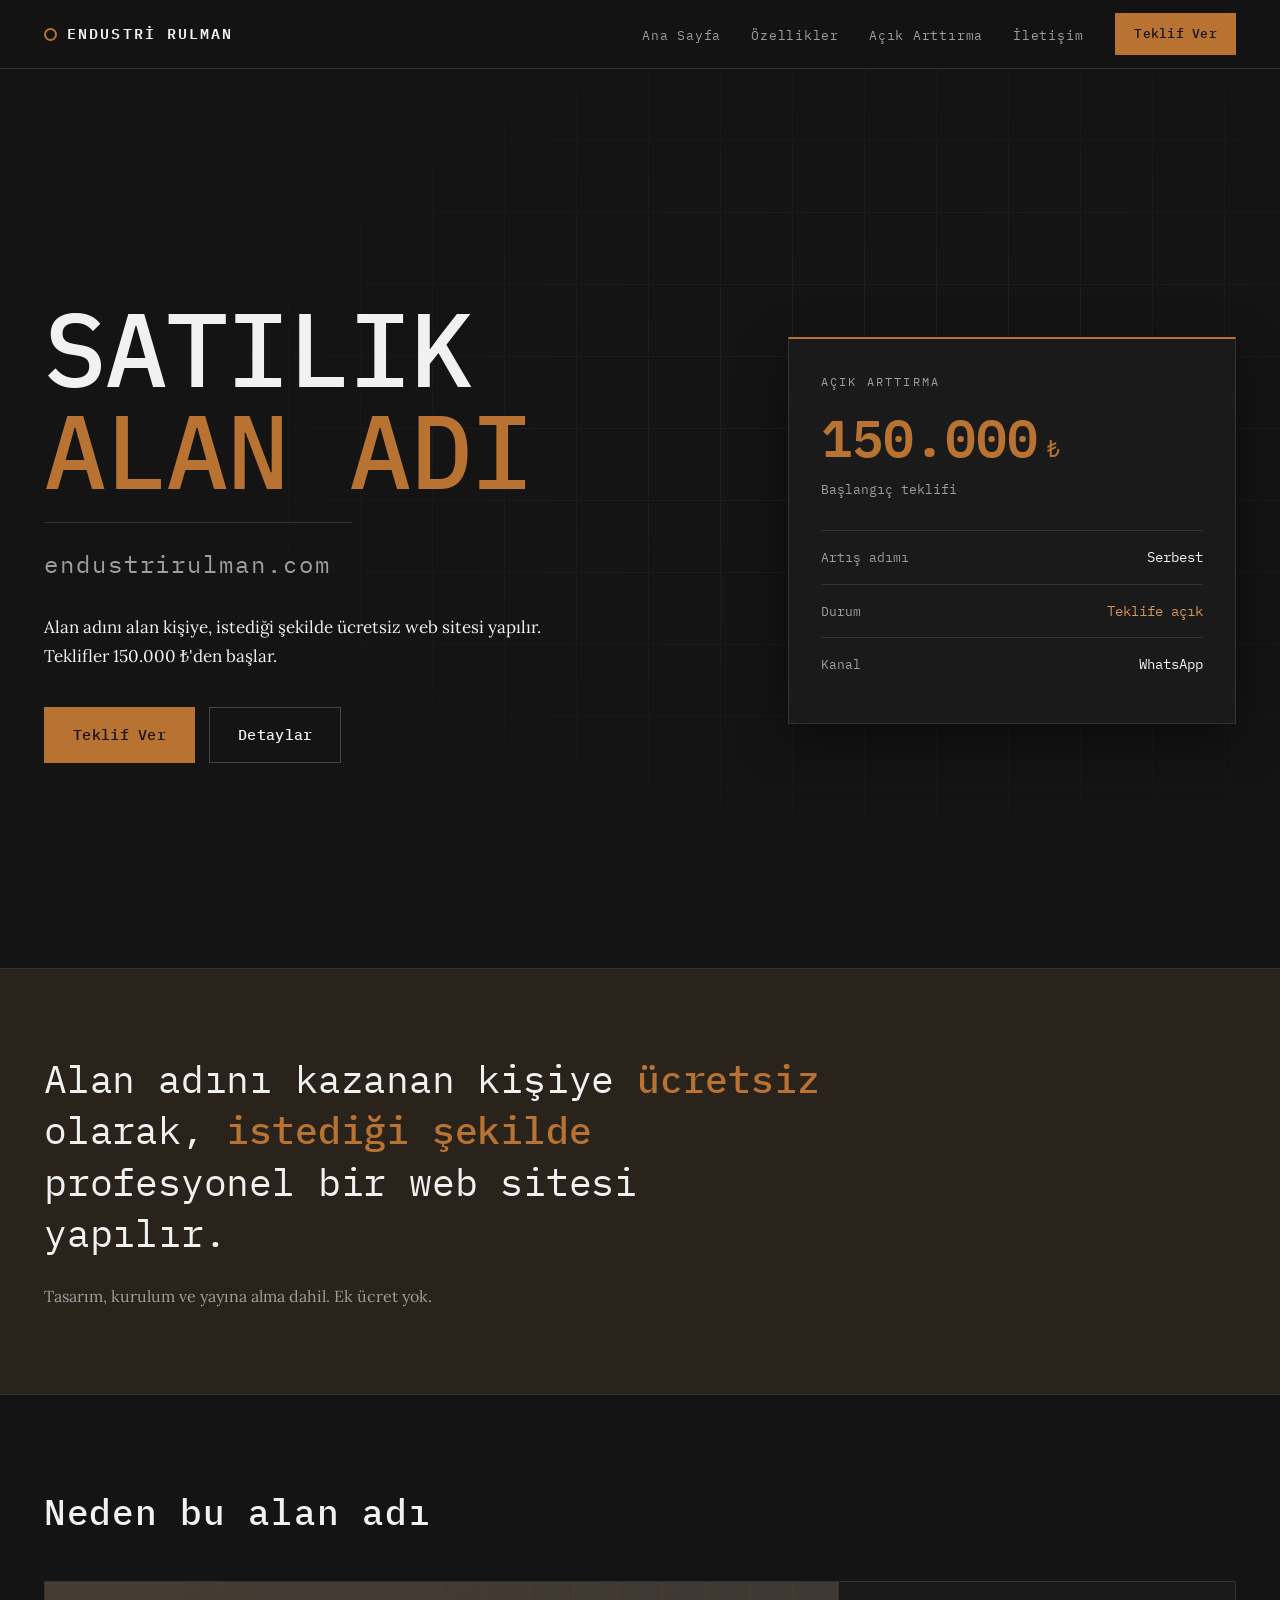
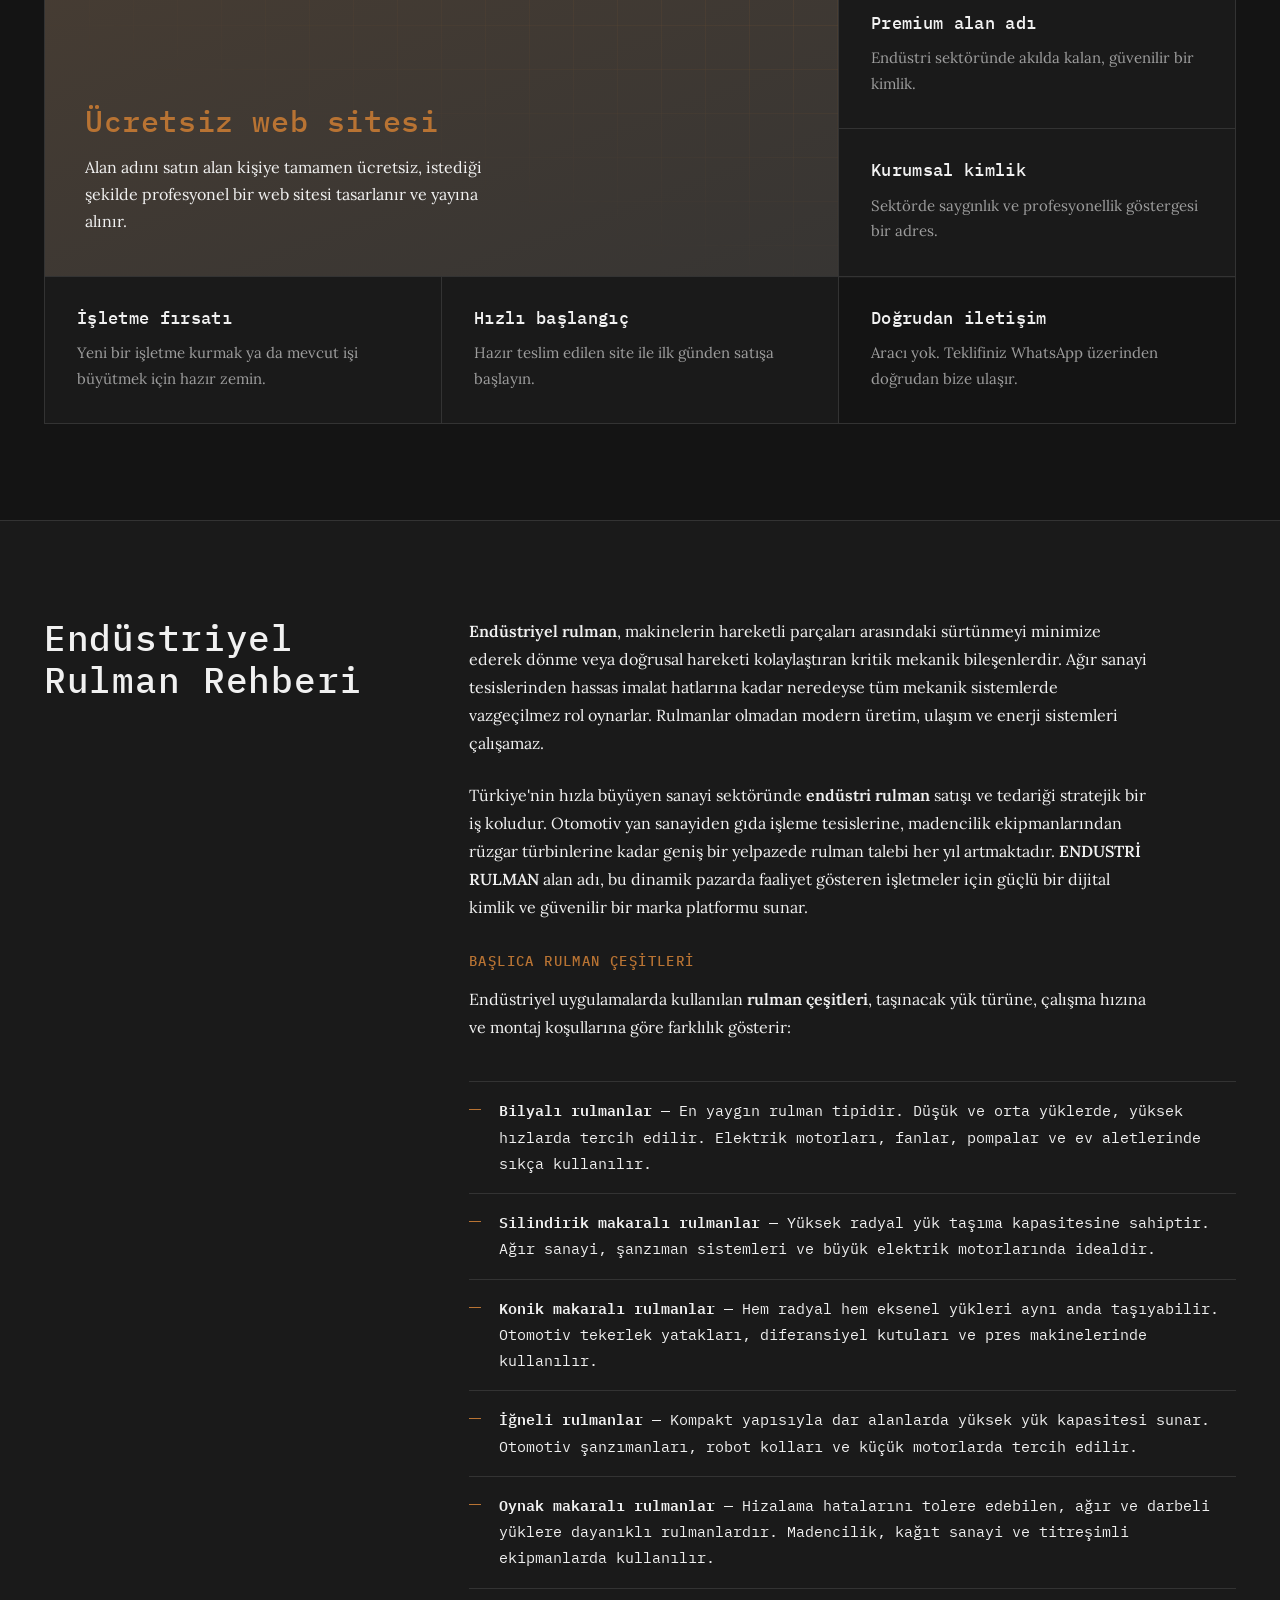
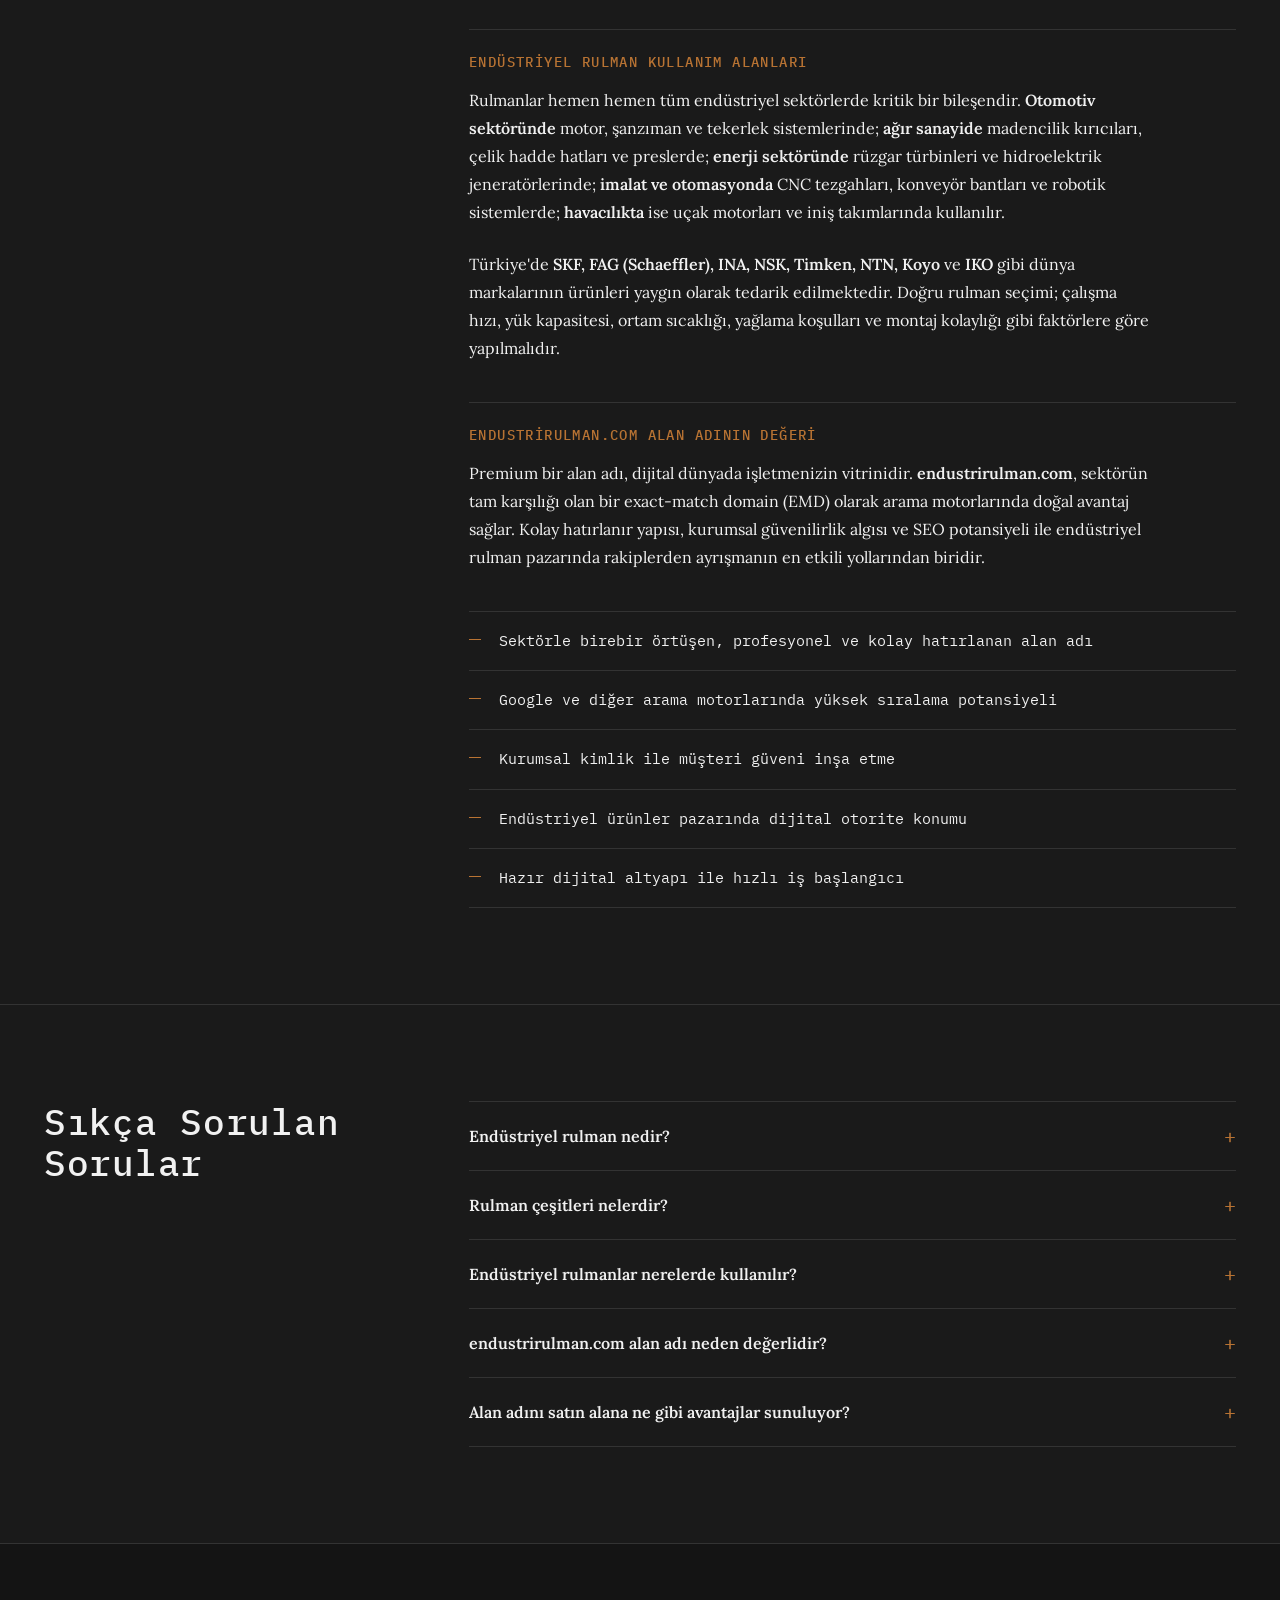
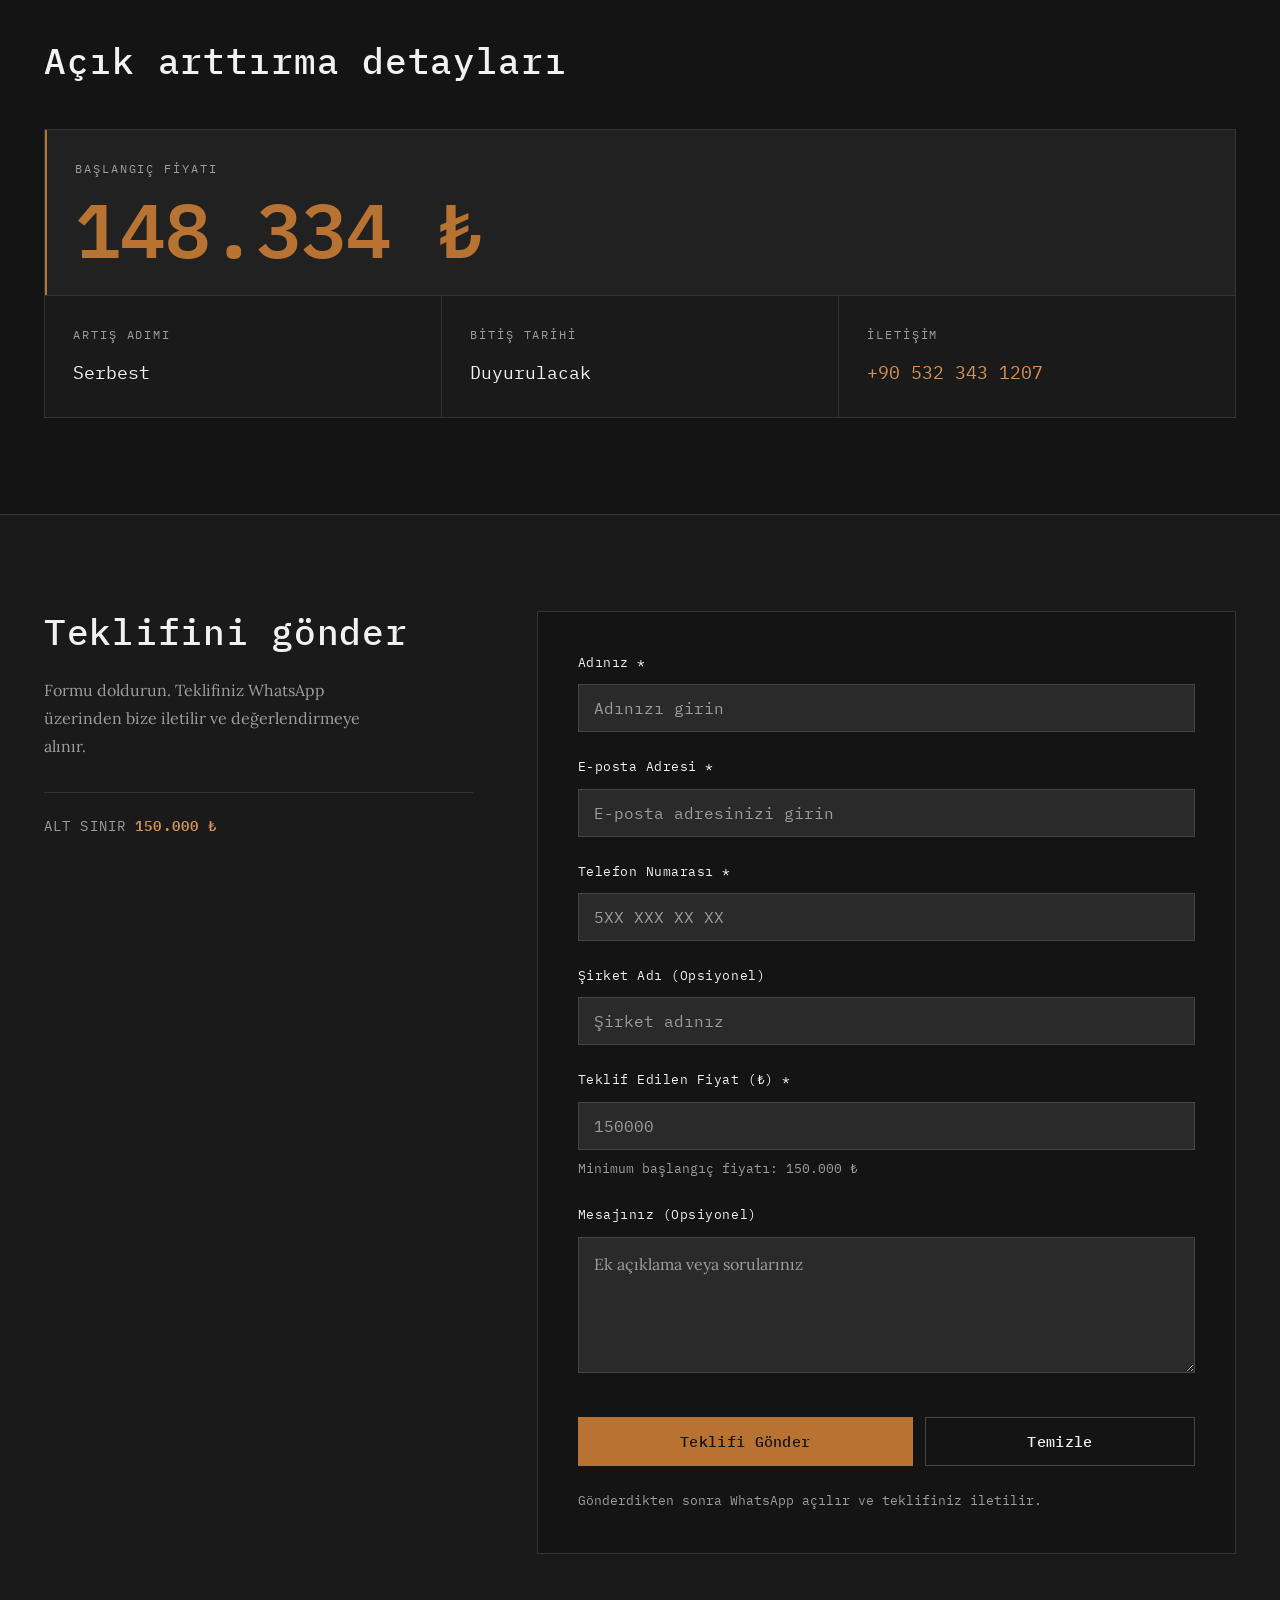
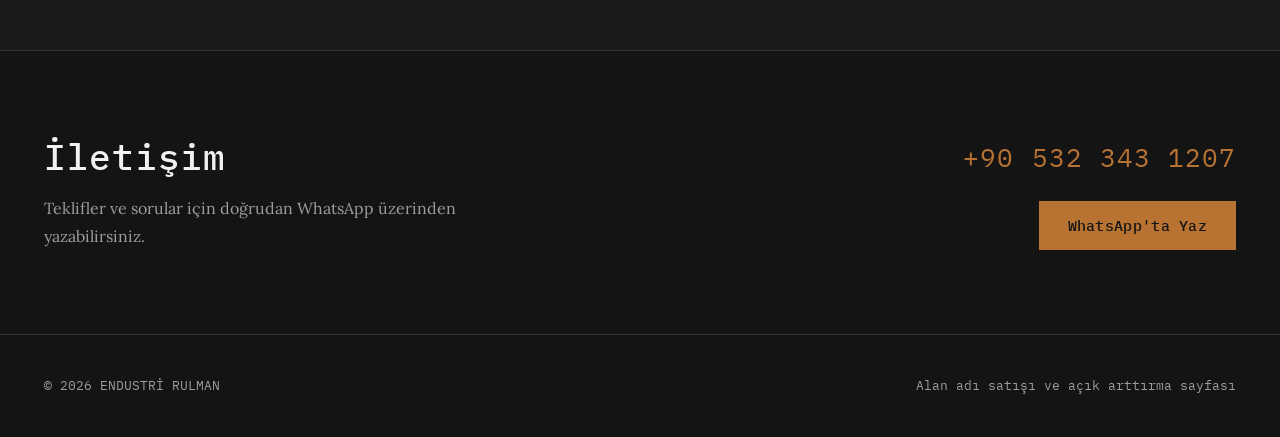
<file: index.html>
<!DOCTYPE html>
<html lang="tr">
<head>
    <meta charset="UTF-8">
    <meta name="viewport" content="width=device-width, initial-scale=1.0">
    <title>ENDUSTRİ RULMAN - Endüstriyel Rulman | Satılık Alan Adı ve Açık Arttırma</title>
    <meta name="google-site-verification" content="iwJcVSvhfh20lL4pWlLTScvfh1eu_SqyEVp0ry3IO00" />
    <meta name="description" content="ENDUSTRİ RULMAN - Endüstriyel rulman sektörünün en değerli alan adı satışta. Bilyalı rulman, makaralı rulman, iğneli rulman bilgileri. 150.000 TL'den başlayan tekliflerle açık arttırma. Alan adı sahibine ücretsiz profesyonel web sitesi.">
    <meta name="keywords" content="endüstri rulman, endüstriyel rulman, rulman satışı, bilyalı rulman, makaralı rulman, iğneli rulman, rulman çeşitleri, rulman fiyatları, alan adı satışı, açık arttırma, endustrirulman.com">
    <meta name="author" content="ENDUSTRİ RULMAN">
    <meta name="robots" content="index, follow, max-snippet:-1, max-image-preview:large, max-video-preview:-1">
    <meta property="og:title" content="ENDUSTRİ RULMAN - Premium Alan Adı | Açık Arttırma">
    <meta property="og:description" content="ENDUSTRİ RULMAN alan adı satışı. Premium endüstri rulman domain açık arttırma. 150.000 TL'den başlayan teklifler.">
    <meta property="og:image" content="https://endustrirulman.com/og-image.png">
    <meta property="og:image:width" content="1200">
    <meta property="og:image:height" content="630">
    <meta property="og:image:type" content="image/png">
    <meta property="og:image:alt" content="SATILIK ALAN ADI - endustrirulman.com açık arttırma">
    <meta property="og:type" content="website">
    <meta property="og:locale" content="tr_TR">
    <meta property="og:url" content="https://endustrirulman.com/">
    <meta name="twitter:card" content="summary_large_image">
    <meta name="twitter:title" content="ENDUSTRİ RULMAN - Premium Alan Adı">
    <meta name="twitter:description" content="Premium endüstri rulman domain açık arttırması. Alan adı sahibine ücretsiz web sitesi.">
    <meta name="twitter:image" content="https://endustrirulman.com/og-image.png">
    <meta name="twitter:image:alt" content="SATILIK ALAN ADI - endustrirulman.com açık arttırma">
    <meta name="theme-color" content="#141414">
    <link rel="icon" type="image/svg+xml" href="/favicon.svg">
    <link rel="alternate icon" href="/favicon.ico">
    <link rel="apple-touch-icon" sizes="180x180" href="/og-image.png">
    <link rel="canonical" href="https://endustrirulman.com/">
    <link rel="preconnect" href="https://fonts.googleapis.com">
    <link rel="preconnect" href="https://fonts.gstatic.com" crossorigin>
    <link href="https://fonts.googleapis.com/css2?family=IBM+Plex+Mono:wght@400;500;600&family=Lora:wght@400;500;600&display=swap" rel="stylesheet">
    <link rel="stylesheet" href="style.css">

    <!-- Structured Data - Schema.org -->
    <script type="application/ld+json">
    {
        "@context": "https://schema.org",
        "@type": "Organization",
        "name": "ENDUSTRİ RULMAN",
        "url": "https://endustrirulman.com",
        "telephone": "+90-532-343-1207",
        "description": "ENDUSTRİ RULMAN - Endüstriyel rulman satışı ve alan adı açık arttırması",
        "sameAs": [
            "https://wa.me/905323431207"
        ]
    }
    </script>

    <script type="application/ld+json">
    {
        "@context": "https://schema.org",
        "@type": "LocalBusiness",
        "name": "ENDUSTRİ RULMAN",
        "url": "https://endustrirulman.com",
        "telephone": "+90-532-343-1207",
        "address": {
            "@type": "PostalAddress",
            "addressCountry": "TR"
        },
        "description": "ENDUSTRİ RULMAN alan adı açık arttırması. Minimum 150.000 TL'den başlayan teklifler kabul edilmektedir."
    }
    </script>

    <script type="application/ld+json">
    {
        "@context": "https://schema.org",
        "@type": "Event",
        "name": "ENDUSTRİ RULMAN Alan Adı Açık Arttırması",
        "url": "https://endustrirulman.com/",
        "description": "ENDUSTRİ RULMAN premium alan adının açık arttırma ile satışı. Minimum 150.000 TL'den başlayan teklifler kabul edilmektedir. Alan adını alan kişiye ücretsiz web sitesi yapılmaktadır.",
        "startDate": "2026-07-27",
        "eventStatus": "https://schema.org/EventScheduled",
        "eventAttendanceMode": "https://schema.org/OnlineEventAttendanceMode",
        "location": {
            "@type": "VirtualLocation",
            "url": "https://endustrirulman.com/#auction-form"
        },
        "image": "https://endustrirulman.com/og-image.png",
        "offers": {
            "@type": "Offer",
            "price": "150000",
            "priceCurrency": "TRY",
            "availability": "https://schema.org/InStock",
            "validFrom": "2026-07-27",
            "url": "https://endustrirulman.com/#auction-form"
        },
        "organizer": {
            "@type": "Organization",
            "name": "ENDUSTRİ RULMAN",
            "url": "https://endustrirulman.com/"
        }
    }
    </script>

    <script type="application/ld+json">
    {
        "@context": "https://schema.org",
        "@type": "WebSite",
        "name": "ENDUSTRİ RULMAN",
        "url": "https://endustrirulman.com/",
        "description": "Endüstriyel rulman sektörünün premium alan adı - satılık alan adı ve açık arttırma",
        "inLanguage": "tr"
    }
    </script>

    <script type="application/ld+json">
    {
        "@context": "https://schema.org",
        "@type": "BreadcrumbList",
        "itemListElement": [
            {
                "@type": "ListItem",
                "position": 1,
                "name": "Ana Sayfa",
                "item": "https://endustrirulman.com/"
            },
            {
                "@type": "ListItem",
                "position": 2,
                "name": "Açık Arttırma",
                "item": "https://endustrirulman.com/#auction"
            }
        ]
    }
    </script>

    <script type="application/ld+json">
    {
        "@context": "https://schema.org",
        "@type": "FAQPage",
        "mainEntity": [
            {
                "@type": "Question",
                "name": "Endüstriyel rulman nedir?",
                "acceptedAnswer": {
                    "@type": "Answer",
                    "text": "Endüstriyel rulman, makinelerin hareketli parçaları arasındaki sürtünmeyi azaltarak dönme veya doğrusal hareketi kolaylaştıran mekanik bileşenlerdir. Ağır sanayi, otomotiv, enerji ve imalat sektörlerinde kritik rol oynarlar."
                }
            },
            {
                "@type": "Question",
                "name": "Rulman çeşitleri nelerdir?",
                "acceptedAnswer": {
                    "@type": "Answer",
                    "text": "Başlıca rulman çeşitleri bilyalı rulmanlar, silindirik makaralı rulmanlar, konik makaralı rulmanlar, iğneli rulmanlar ve oynak makaralı rulmanlardır. Her biri farklı yük, hız ve uygulama gereksinimlerine göre tercih edilir."
                }
            },
            {
                "@type": "Question",
                "name": "Endüstriyel rulmanlar nerelerde kullanılır?",
                "acceptedAnswer": {
                    "@type": "Answer",
                    "text": "Endüstriyel rulmanlar otomotiv (motor, şanzıman, tekerlek), ağır sanayi (madencilik, çelik üretimi), enerji (rüzgar türbinleri, hidroelektrik), imalat (CNC tezgahları, konveyör), havacılık ve gıda sektörlerinde yaygın olarak kullanılır."
                }
            },
            {
                "@type": "Question",
                "name": "endustrirulman.com alan adı neden değerlidir?",
                "acceptedAnswer": {
                    "@type": "Answer",
                    "text": "endustrirulman.com, Türkiye'nin büyüyen endüstriyel rulman pazarında tam eşleşen (exact-match) bir alan adıdır. Arama motorlarında yüksek sıralama potansiyeli, kolay akılda kalıcılık ve sektörel güvenilirlik sağlar."
                }
            },
            {
                "@type": "Question",
                "name": "Alan adını satın alana ne gibi avantajlar sunuluyor?",
                "acceptedAnswer": {
                    "@type": "Answer",
                    "text": "Alan adını satın alan kişiye tamamen ücretsiz olarak, istediği tasarımda profesyonel bir web sitesi hazırlanır. Tasarım, kurulum, domain ayarları ve yayına alma sürecinin tamamı dahildir. Ek ücret talep edilmez."
                }
            }
        ]
    }
    </script>

    <!-- Girişlerin FOUC'suz açılabilmesi için sınıf boyamadan önce eklenir -->
    <script>document.documentElement.classList.add('js-reveal');</script>
</head>
<body>
    <a href="#home" class="skip-link">İçeriğe geç</a>

    <!-- Navigation -->
    <nav class="navbar" id="navbar">
        <div class="nav-inner">
            <a href="#home" class="logo" aria-label="ENDUSTRİ RULMAN ana sayfa">
                <span class="logo-mark" aria-hidden="true"></span>
                <span class="logo-text">ENDUSTRİ RULMAN</span>
            </a>
            <ul class="nav-links">
                <li><a href="#home" title="ENDUSTRİ RULMAN Ana Sayfa">Ana Sayfa</a></li>
                <li><a href="#features" title="Alan Adının Özellikleri">Özellikler</a></li>
                <li><a href="#auction" title="Açık Arttırma ve Teklif Verme">Açık Arttırma</a></li>
                <li><a href="#contact" title="İletişim Bilgileri">İletişim</a></li>
            </ul>
            <a href="#auction-form" class="btn btn-primary btn-sm nav-cta">Teklif Ver</a>
        </div>
    </nav>

    <!-- Hero: asymmetric split. Left = the claim, right = the auction ledger. -->
    <header id="home" class="hero">
        <div class="hero-grid" aria-hidden="true"></div>
        <div class="hero-inner">
            <div class="hero-claim">
                <h1 class="hero-title">
                    <span class="hero-title-line reveal-line">SATILIK</span>
                    <span class="hero-title-line reveal-line">ALAN ADI</span>
                </h1>
                <p class="domain-name reveal-line">endustrirulman.com</p>
                <p class="hero-lede reveal-line">
                    Alan adını alan kişiye, istediği şekilde ücretsiz web sitesi yapılır.
                    Teklifler 150.000 ₺'den başlar.
                </p>
                <div class="cta-buttons reveal-line">
                    <a href="#auction-form" class="btn btn-primary">Teklif Ver</a>
                    <a href="#features" class="btn btn-ghost">Detaylar</a>
                </div>
            </div>

            <aside class="hero-ledger reveal-line" aria-label="Açık arttırma özeti">
                <div class="ledger-head">Açık arttırma</div>
                <div class="ledger-price">
                    <span class="ledger-amount" data-count-to="150000">150.000</span>
                    <span class="ledger-currency">₺</span>
                </div>
                <div class="ledger-note">Başlangıç teklifi</div>
                <dl class="ledger-rows">
                    <div class="ledger-row">
                        <dt>Artış adımı</dt>
                        <dd>Serbest</dd>
                    </div>
                    <div class="ledger-row">
                        <dt>Durum</dt>
                        <dd><span class="status-live">Teklife açık</span></dd>
                    </div>
                    <div class="ledger-row">
                        <dt>Kanal</dt>
                        <dd>WhatsApp</dd>
                    </div>
                </dl>
            </aside>
        </div>
    </header>

    <main>
    <!-- Offer band: full-width statement. The free-website promise gets its own moment. -->
    <section class="offer-band">
        <div class="shell">
            <p class="offer-text">
                Alan adını kazanan kişiye <strong>ücretsiz</strong> olarak,
                <strong>istediği şekilde</strong> profesyonel bir web sitesi yapılır.
            </p>
            <p class="offer-sub">Tasarım, kurulum ve yayına alma dahil. Ek ücret yok.</p>
        </div>
    </section>

    <!-- Features: bento grid, 6 items in 6 cells with deliberate rhythm -->
    <section id="features" class="features">
        <div class="shell">
            <h2 class="section-title">Neden bu alan adı</h2>
            <div class="bento">
                <article class="cell cell-lead">
                    <div class="cell-grid" aria-hidden="true"></div>
                    <div class="cell-body">
                        <h3>Ücretsiz web sitesi</h3>
                        <p>
                            Alan adını satın alan kişiye tamamen ücretsiz, istediği şekilde
                            profesyonel bir web sitesi tasarlanır ve yayına alınır.
                        </p>
                    </div>
                </article>

                <article class="cell">
                    <h3>Premium alan adı</h3>
                    <p>Endüstri sektöründe akılda kalan, güvenilir bir kimlik.</p>
                </article>

                <article class="cell">
                    <h3>Kurumsal kimlik</h3>
                    <p>Sektörde saygınlık ve profesyonellik göstergesi bir adres.</p>
                </article>

                <article class="cell">
                    <h3>İşletme fırsatı</h3>
                    <p>Yeni bir işletme kurmak ya da mevcut işi büyütmek için hazır zemin.</p>
                </article>

                <article class="cell">
                    <h3>Hızlı başlangıç</h3>
                    <p>Hazır teslim edilen site ile ilk günden satışa başlayın.</p>
                </article>

                <article class="cell cell-inset">
                    <h3>Doğrudan iletişim</h3>
                    <p>Aracı yok. Teklifiniz WhatsApp üzerinden doğrudan bize ulaşır.</p>
                </article>
            </div>
        </div>
    </section>

    <!-- Editorial column: SEO prose, offset composition -->
    <section id="endüstri-rulman" class="editorial">
        <div class="shell editorial-shell">
            <div class="editorial-aside">
                <h2 class="section-title editorial-title">Endüstriyel Rulman Rehberi</h2>
            </div>
            <div class="editorial-body">
                <p><strong>Endüstriyel rulman</strong>, makinelerin hareketli parçaları arasındaki sürtünmeyi minimize ederek dönme veya doğrusal hareketi kolaylaştıran kritik mekanik bileşenlerdir. Ağır sanayi tesislerinden hassas imalat hatlarına kadar neredeyse tüm mekanik sistemlerde vazgeçilmez rol oynarlar. Rulmanlar olmadan modern üretim, ulaşım ve enerji sistemleri çalışamaz.</p>

                <p>Türkiye'nin hızla büyüyen sanayi sektöründe <strong>endüstri rulman</strong> satışı ve tedariği stratejik bir iş koludur. Otomotiv yan sanayiden gıda işleme tesislerine, madencilik ekipmanlarından rüzgar türbinlerine kadar geniş bir yelpazede rulman talebi her yıl artmaktadır. <strong>ENDUSTRİ RULMAN</strong> alan adı, bu dinamik pazarda faaliyet gösteren işletmeler için güçlü bir dijital kimlik ve güvenilir bir marka platformu sunar.</p>

                <h3>Başlıca Rulman Çeşitleri</h3>

                <p>Endüstriyel uygulamalarda kullanılan <strong>rulman çeşitleri</strong>, taşınacak yük türüne, çalışma hızına ve montaj koşullarına göre farklılık gösterir:</p>

                <ul class="benefits-list">
                    <li><strong>Bilyalı rulmanlar</strong> — En yaygın rulman tipidir. Düşük ve orta yüklerde, yüksek hızlarda tercih edilir. Elektrik motorları, fanlar, pompalar ve ev aletlerinde sıkça kullanılır.</li>
                    <li><strong>Silindirik makaralı rulmanlar</strong> — Yüksek radyal yük taşıma kapasitesine sahiptir. Ağır sanayi, şanzıman sistemleri ve büyük elektrik motorlarında idealdir.</li>
                    <li><strong>Konik makaralı rulmanlar</strong> — Hem radyal hem eksenel yükleri aynı anda taşıyabilir. Otomotiv tekerlek yatakları, diferansiyel kutuları ve pres makinelerinde kullanılır.</li>
                    <li><strong>İğneli rulmanlar</strong> — Kompakt yapısıyla dar alanlarda yüksek yük kapasitesi sunar. Otomotiv şanzımanları, robot kolları ve küçük motorlarda tercih edilir.</li>
                    <li><strong>Oynak makaralı rulmanlar</strong> — Hizalama hatalarını tolere edebilen, ağır ve darbeli yüklere dayanıklı rulmanlardır. Madencilik, kağıt sanayi ve titreşimli ekipmanlarda kullanılır.</li>
                </ul>

                <h3>Endüstriyel Rulman Kullanım Alanları</h3>

                <p>Rulmanlar hemen hemen tüm endüstriyel sektörlerde kritik bir bileşendir. <strong>Otomotiv sektöründe</strong> motor, şanzıman ve tekerlek sistemlerinde; <strong>ağır sanayide</strong> madencilik kırıcıları, çelik hadde hatları ve preslerde; <strong>enerji sektöründe</strong> rüzgar türbinleri ve hidroelektrik jeneratörlerinde; <strong>imalat ve otomasyonda</strong> CNC tezgahları, konveyör bantları ve robotik sistemlerde; <strong>havacılıkta</strong> ise uçak motorları ve iniş takımlarında kullanılır.</p>

                <p>Türkiye'de <strong>SKF, FAG (Schaeffler), INA, NSK, Timken, NTN, Koyo</strong> ve <strong>IKO</strong> gibi dünya markalarının ürünleri yaygın olarak tedarik edilmektedir. Doğru rulman seçimi; çalışma hızı, yük kapasitesi, ortam sıcaklığı, yağlama koşulları ve montaj kolaylığı gibi faktörlere göre yapılmalıdır.</p>

                <h3>endustrirulman.com Alan Adının Değeri</h3>

                <p>Premium bir alan adı, dijital dünyada işletmenizin vitrinidir. <strong>endustrirulman.com</strong>, sektörün tam karşılığı olan bir exact-match domain (EMD) olarak arama motorlarında doğal avantaj sağlar. Kolay hatırlanır yapısı, kurumsal güvenilirlik algısı ve SEO potansiyeli ile endüstriyel rulman pazarında rakiplerden ayrışmanın en etkili yollarından biridir.</p>

                <ul class="benefits-list">
                    <li>Sektörle birebir örtüşen, profesyonel ve kolay hatırlanan alan adı</li>
                    <li>Google ve diğer arama motorlarında yüksek sıralama potansiyeli</li>
                    <li>Kurumsal kimlik ile müşteri güveni inşa etme</li>
                    <li>Endüstriyel ürünler pazarında dijital otorite konumu</li>
                    <li>Hazır dijital altyapı ile hızlı iş başlangıcı</li>
                </ul>
            </div>
        </div>
    </section>

    <!-- FAQ Section -->
    <section id="sss" class="editorial">
        <div class="shell editorial-shell">
            <div class="editorial-aside">
                <h2 class="section-title editorial-title">Sıkça Sorulan Sorular</h2>
            </div>
            <div class="editorial-body">
                <details>
                    <summary><strong>Endüstriyel rulman nedir?</strong></summary>
                    <p>Endüstriyel rulman, makinelerin hareketli parçaları arasındaki sürtünmeyi azaltarak dönme veya doğrusal hareketi kolaylaştıran mekanik bileşenlerdir. Ağır sanayi, otomotiv, enerji ve imalat sektörlerinde kritik rol oynarlar. Rulmanlar; bilyalı, makaralı, iğneli ve oynak gibi farklı tiplerde üretilir.</p>
                </details>

                <details>
                    <summary><strong>Rulman çeşitleri nelerdir?</strong></summary>
                    <p>Başlıca rulman çeşitleri: bilyalı rulmanlar (en yaygın tip), silindirik makaralı rulmanlar, konik makaralı rulmanlar, iğneli rulmanlar ve oynak makaralı rulmanlardır. Her tip, farklı yük kapasitesi, hız ve uygulama gereksinimlerine göre tercih edilir.</p>
                </details>

                <details>
                    <summary><strong>Endüstriyel rulmanlar nerelerde kullanılır?</strong></summary>
                    <p>Endüstriyel rulmanlar; otomotiv (motor, şanzıman, tekerlek), ağır sanayi (madencilik, çelik üretimi), enerji (rüzgar türbinleri, hidroelektrik), imalat (CNC tezgahları, konveyör hatları), havacılık ve gıda sanayi sektörlerinde yaygın olarak kullanılır.</p>
                </details>

                <details>
                    <summary><strong>endustrirulman.com alan adı neden değerlidir?</strong></summary>
                    <p>endustrirulman.com, Türkiye'nin büyüyen endüstriyel rulman pazarında tam eşleşen (exact-match) bir alan adıdır. Arama motorlarında yüksek sıralama potansiyeli, kolay akılda kalıcılık ve sektörel güvenilirlik sağlar. Alan adını alan kişiye ücretsiz profesyonel web sitesi de hediye edilir.</p>
                </details>

                <details>
                    <summary><strong>Alan adını satın alana ne gibi avantajlar sunuluyor?</strong></summary>
                    <p>Alan adını satın alan kişiye tamamen ücretsiz olarak, istediği tasarımda profesyonel bir web sitesi hazırlanır. Tasarım, kurulum, domain ayarları ve yayına alma sürecinin tamamı dahildir. Herhangi bir ek ücret talep edilmez.</p>
                </details>
            </div>
        </div>
    </section>

    <!-- Auction data: ledger strip, mono numerals, sparse rules -->
    <section id="auction" class="auction-section">
        <div class="shell">
            <h2 class="section-title">Açık arttırma detayları</h2>
            <div class="specs">
                <div class="spec spec-hero">
                    <span class="spec-label">Başlangıç fiyatı</span>
                    <span class="spec-value spec-value-xl"><span data-count-to="150000">150.000</span> ₺</span>
                </div>
                <div class="spec">
                    <span class="spec-label">Artış adımı</span>
                    <span class="spec-value">Serbest</span>
                </div>
                <div class="spec">
                    <span class="spec-label">Bitiş tarihi</span>
                    <span class="spec-value">Duyurulacak</span>
                </div>
                <div class="spec">
                    <span class="spec-label">İletişim</span>
                    <span class="spec-value">
                        <a href="https://wa.me/905323431207" target="_blank" rel="noopener" class="whatsapp-link">+90 532 343 1207</a>
                    </span>
                </div>
            </div>
        </div>
    </section>

    <!-- Bid form: sticky brief on the left, form on the right -->
    <section id="auction-form" class="form-section">
        <div class="shell form-shell">
            <div class="form-brief">
                <h2 class="section-title form-title">Teklifini gönder</h2>
                <p class="form-brief-text">
                    Formu doldurun. Teklifiniz WhatsApp üzerinden bize iletilir
                    ve değerlendirmeye alınır.
                </p>
                <p class="form-brief-min">Alt sınır <strong>150.000 ₺</strong></p>
            </div>

            <form id="auctionForm" class="auction-form" onsubmit="submitForm(event)" novalidate>
                <div class="form-group">
                    <label for="name">Adınız *</label>
                    <input type="text" id="name" name="name" placeholder="Adınızı girin" aria-label="Adınız" aria-required="true" required>
                </div>

                <div class="form-group">
                    <label for="email">E-posta Adresi *</label>
                    <input type="email" id="email" name="email" placeholder="E-posta adresinizi girin" aria-label="E-posta Adresi" aria-required="true" required>
                </div>

                <div class="form-group">
                    <label for="phone">Telefon Numarası *</label>
                    <input type="tel" id="phone" name="phone" placeholder="5XX XXX XX XX" aria-label="Telefon Numarası" aria-required="true" required>
                </div>

                <div class="form-group">
                    <label for="company">Şirket Adı (Opsiyonel)</label>
                    <input type="text" id="company" name="company" placeholder="Şirket adınız" aria-label="Şirket Adı">
                </div>

                <div class="form-group">
                    <label for="bid">Teklif Edilen Fiyat (₺) *</label>
                    <input type="number" id="bid" name="bid" placeholder="150000" min="150000" step="1000" inputmode="numeric" aria-label="Teklif Edilen Fiyat" aria-required="true" aria-describedby="bid-help" required>
                    <small id="bid-help">Minimum başlangıç fiyatı: 150.000 ₺</small>
                </div>

                <div class="form-group">
                    <label for="message">Mesajınız (Opsiyonel)</label>
                    <textarea id="message" name="message" placeholder="Ek açıklama veya sorularınız" rows="4" aria-label="Ek Mesajınız"></textarea>
                </div>

                <div class="form-actions">
                    <button type="submit" class="btn btn-primary">Teklifi Gönder</button>
                    <button type="reset" class="btn btn-ghost">Temizle</button>
                </div>

                <p class="form-note">Gönderdikten sonra WhatsApp açılır ve teklifiniz iletilir.</p>
            </form>
        </div>
    </section>

    <!-- Contact: condensed band, single CTA -->
    <section id="contact" class="contact-section">
        <div class="shell contact-shell">
            <div class="contact-copy">
                <h2 class="section-title contact-title">İletişim</h2>
                <p>Teklifler ve sorular için doğrudan WhatsApp üzerinden yazabilirsiniz.</p>
            </div>
            <div class="contact-action">
                <p class="contact-number">+90 532 343 1207</p>
                <button onclick="openWhatsApp()" class="btn btn-primary">WhatsApp'ta Yaz</button>
            </div>
        </div>
    </section>
    </main>

    <footer class="footer">
        <div class="shell footer-shell">
            <p>&copy; 2026 ENDUSTRİ RULMAN</p>
            <p>Alan adı satışı ve açık arttırma sayfası</p>
        </div>
    </footer>

    <script src="script.js"></script>
</body>
</html>
</file>
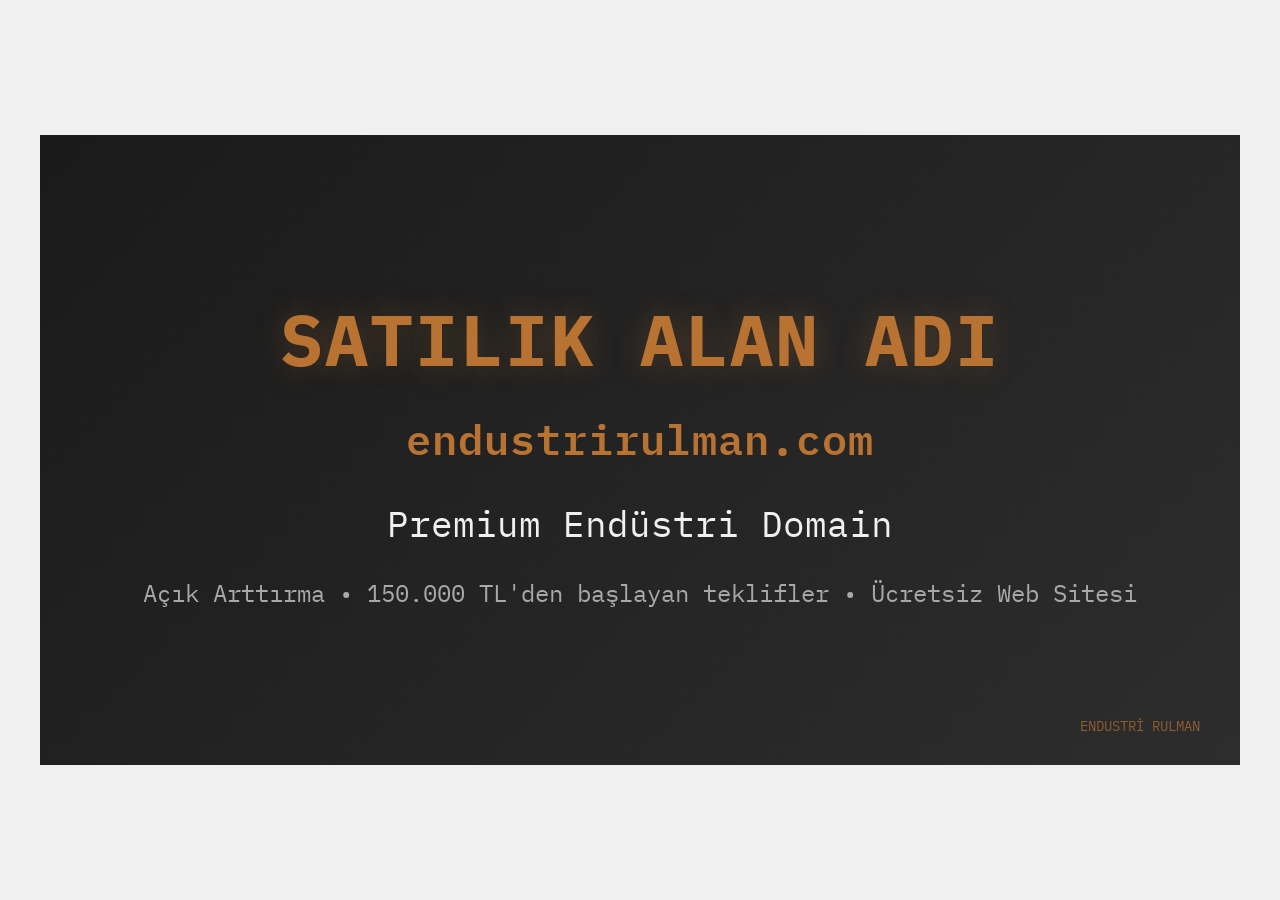
<file: og-image.html>
<!DOCTYPE html>
<html lang="tr">
<head>
    <meta charset="UTF-8">
    <meta name="viewport" content="width=device-width, initial-scale=1.0">
    <title>OG Image Generator</title>
    <link rel="preconnect" href="https://fonts.googleapis.com">
    <link rel="preconnect" href="https://fonts.gstatic.com" crossorigin>
    <link href="https://fonts.googleapis.com/css2?family=IBM+Plex+Mono:wght@400;500;600;700&display=swap" rel="stylesheet">
    <style>
        * { margin: 0; padding: 0; box-sizing: border-box; }
        body {
            font-family: 'Arial', sans-serif;
            display: flex;
            justify-content: center;
            align-items: center;
            min-height: 100vh;
            background: #f0f0f0;
        }
        .og-image {
            width: 1200px;
            height: 630px;
            background: linear-gradient(135deg, #1a1a1a 0%, #2d2d2d 100%);
            display: flex;
            flex-direction: column;
            justify-content: center;
            align-items: center;
            color: white;
            text-align: center;
            position: relative;
            overflow: hidden;
            font-family: 'IBM Plex Mono', monospace;
        }
        .og-image::before {
            content: '';
            position: absolute;
            top: 0;
            left: 0;
            right: 0;
            bottom: 0;
            background-image:
                linear-gradient(90deg, transparent 24%, rgba(184, 115, 51, 0.05) 25%, rgba(184, 115, 51, 0.05) 26%, transparent 27%, transparent 74%, rgba(184, 115, 51, 0.05) 75%, rgba(184, 115, 51, 0.05) 76%, transparent 77%, transparent),
                linear-gradient(0deg, transparent 24%, rgba(184, 115, 51, 0.05) 25%, rgba(184, 115, 51, 0.05) 26%, transparent 27%, transparent 74%, rgba(184, 115, 51, 0.05) 75%, rgba(184, 115, 51, 0.05) 76%, transparent 77%, transparent);
            background-size: 60px 60px;
            opacity: 0.3;
            pointer-events: none;
        }
        .og-content {
            position: relative;
            z-index: 2;
        }
        .og-title {
            font-size: 72px;
            font-weight: 700;
            margin-bottom: 20px;
            color: #b87333;
            letter-spacing: 2px;
            text-shadow: 0 0 30px rgba(184, 115, 51, 0.3);
        }
        .og-subtitle {
            font-size: 36px;
            color: #f0f0f0;
            margin-bottom: 30px;
            font-weight: 400;
        }
        .og-domain {
            font-size: 42px;
            color: #b87333;
            font-weight: 600;
            margin-bottom: 30px;
            letter-spacing: 1px;
        }
        .og-description {
            font-size: 24px;
            color: #a8a8a8;
            max-width: 1080px;
            white-space: nowrap;
        }
        .og-footer {
            position: absolute;
            bottom: 30px;
            right: 40px;
            font-size: 14px;
            color: #b87333;
            opacity: 0.7;
        }
    </style>
</head>
<body>
    <div class="og-image">
        <div class="og-content">
            <div class="og-title">SATILIK ALAN ADI</div>
            <div class="og-domain">endustrirulman.com</div>
            <div class="og-subtitle">Premium Endüstri Domain</div>
            <div class="og-description">
                Açık Arttırma • 150.000 TL'den başlayan teklifler • Ücretsiz Web Sitesi
            </div>
        </div>
        <div class="og-footer">ENDUSTRİ RULMAN</div>
    </div>

    <script>
        // Canvas'a dönüştürme (tarayıcıda sanal olarak)
        setTimeout(() => {
            console.log("OG Image template created. Use a service like html2canvas or screenshot tools to convert to PNG.");
        }, 100);
    </script>
</body>
</html>
</file>
<file: style.css>
/* ==========================================================================
   ENDUSTRİ RULMAN - alan adı açık arttırma sayfası
   Tek tema (koyu), tek aksan (bakır), tek köşe sistemi (keskin, radius 0).
   Tipografi: IBM Plex Mono = başlık / veri / etiket, Lora = düzyazı.
   ========================================================================== */

*,
*::before,
*::after {
    margin: 0;
    padding: 0;
    box-sizing: border-box;
}

:root {
    /* Yüzeyler - saf siyah yok, derinlik için kademeli */
    --ink: #141414;
    --steel-900: #1a1a1a;
    --steel-800: #212121;
    --steel-700: #2a2a2a;
    --line: #333333;
    --line-strong: #454545;

    /* Tek aksan: bakır. Küçük metinlerde -bright kullanılır (kontrast). */
    --copper: #b87333;
    --copper-bright: #d69355;
    --copper-wash: rgba(184, 115, 51, 0.10);
    --copper-edge: rgba(184, 115, 51, 0.28);

    --text: #f1f1f1;
    --muted: #9d9d9d;

    --mono: 'IBM Plex Mono', ui-monospace, 'Courier New', monospace;
    --serif: 'Lora', Georgia, serif;

    /* Gölgeler zemin tonuna göre boyanır, saf siyah değil */
    --shadow: 0 18px 50px rgba(0, 0, 0, 0.45);

    --ease: cubic-bezier(0.16, 1, 0.3, 1);
    --shell: 1240px;
}

html {
    scroll-behavior: smooth;
    -webkit-text-size-adjust: 100%;
}

body {
    font-family: var(--serif);
    font-size: 1rem;
    line-height: 1.75;
    color: var(--text);
    background: var(--ink);
    -webkit-font-smoothing: antialiased;
    overflow-x: hidden;
}

.shell {
    width: 100%;
    max-width: var(--shell);
    margin: 0 auto;
    padding: 0 24px;
}

/* --------------------------------------------------------------- tipografi */

h1, h2, h3 {
    font-family: var(--mono);
    font-weight: 500;
    color: var(--text);
    line-height: 1.15;
}

.section-title {
    font-size: clamp(1.5rem, 3.2vw, 2.25rem);
    letter-spacing: 0.02em;
    margin-bottom: 3rem;
}

h3 {
    font-size: 1.0625rem;
    letter-spacing: 0.02em;
    margin-bottom: 0.75rem;
}

p {
    font-size: 1rem;
}

a {
    color: var(--copper-bright);
    text-decoration: none;
    transition: color 0.2s var(--ease);
}

a:hover {
    color: var(--text);
}

strong {
    font-weight: 600;
    color: var(--text);
}

:focus-visible {
    outline: 2px solid var(--copper-bright);
    outline-offset: 3px;
}

.skip-link {
    position: absolute;
    left: -9999px;
    top: 0;
    z-index: 200;
    background: var(--copper);
    color: var(--ink);
    padding: 12px 20px;
    font-family: var(--mono);
    font-size: 0.875rem;
}

.skip-link:focus {
    left: 12px;
    top: 12px;
}

/* ------------------------------------------------------------------ butonlar */

.btn {
    display: inline-flex;
    align-items: center;
    justify-content: center;
    white-space: nowrap;
    padding: 14px 28px;
    border: 1px solid transparent;
    border-radius: 0;
    font-family: var(--mono);
    font-size: 0.9375rem;
    font-weight: 500;
    letter-spacing: 0.02em;
    cursor: pointer;
    text-align: center;
    transition: background 0.2s var(--ease), color 0.2s var(--ease),
                border-color 0.2s var(--ease), transform 0.12s var(--ease);
}

.btn-sm {
    padding: 9px 18px;
    font-size: 0.8125rem;
}

/* Bakır zemin + koyu metin = 5.0:1, AA geçer */
.btn-primary {
    background: var(--copper);
    color: var(--ink);
    border-color: var(--copper);
}

.btn-primary:hover {
    background: var(--copper-bright);
    border-color: var(--copper-bright);
    color: var(--ink);
    transform: translateY(-1px);
}

.btn-ghost {
    background: transparent;
    color: var(--text);
    border-color: var(--line-strong);
}

.btn-ghost:hover {
    border-color: var(--copper);
    color: var(--copper-bright);
    transform: translateY(-1px);
}

.btn:active {
    transform: scale(0.98);
}

/* ---------------------------------------------------------------- navigasyon */

.navbar {
    position: sticky;
    top: 0;
    z-index: 100;
    background: rgba(20, 20, 20, 0.82);
    backdrop-filter: blur(14px) saturate(140%);
    -webkit-backdrop-filter: blur(14px) saturate(140%);
    border-bottom: 1px solid var(--line);
    transition: background 0.3s var(--ease), border-color 0.3s var(--ease);
}

/* Kaydırıldığında zemin katılaşır - okunabilirlik */
.navbar.is-stuck {
    background: rgba(20, 20, 20, 0.96);
    border-bottom-color: var(--line-strong);
}

@supports not (backdrop-filter: blur(4px)) {
    .navbar {
        background: var(--ink);
    }
}

.nav-inner {
    max-width: var(--shell);
    margin: 0 auto;
    padding: 0 24px;
    height: 68px;
    display: flex;
    align-items: center;
    gap: 32px;
}

.logo {
    display: inline-flex;
    align-items: center;
    gap: 10px;
    flex-shrink: 0;
}

.logo:hover {
    color: inherit;
}

/* Rulman göndermesi: içi boş bakır halka. Marka işareti, dekor değil. */
.logo-mark {
    width: 13px;
    height: 13px;
    border: 2px solid var(--copper);
    border-radius: 50%;
    flex-shrink: 0;
}

.logo-text {
    font-family: var(--mono);
    font-size: 0.9375rem;
    font-weight: 600;
    letter-spacing: 0.14em;
    color: var(--text);
}

.nav-links {
    display: flex;
    list-style: none;
    gap: 30px;
    margin-left: auto;
}

.nav-links a {
    font-family: var(--mono);
    font-size: 0.8125rem;
    letter-spacing: 0.06em;
    color: var(--muted);
    position: relative;
    padding-bottom: 3px;
}

.nav-links a::after {
    content: '';
    position: absolute;
    left: 0;
    bottom: 0;
    width: 0;
    height: 1px;
    background: var(--copper);
    transition: width 0.28s var(--ease);
}

.nav-links a:hover {
    color: var(--text);
}

.nav-links a:hover::after {
    width: 100%;
}

.nav-cta {
    flex-shrink: 0;
}

/* ---------------------------------------------------------------------- hero */

.hero {
    position: relative;
    min-height: 100dvh;
    display: flex;
    align-items: center;
    padding: 96px 0 72px;
    background: var(--ink);
    border-bottom: 1px solid var(--line);
    overflow: clip;
}

/* Mühendislik ızgarası - markanın mevcut dokusu, korunuyor */
.hero-grid {
    position: absolute;
    inset: 0;
    background-image:
        linear-gradient(90deg, var(--line) 1px, transparent 1px),
        linear-gradient(0deg, var(--line) 1px, transparent 1px);
    background-size: 72px 72px;
    opacity: 0.35;
    mask-image: radial-gradient(ellipse 80% 70% at 70% 40%, #000 20%, transparent 78%);
    -webkit-mask-image: radial-gradient(ellipse 80% 70% at 70% 40%, #000 20%, transparent 78%);
    pointer-events: none;
}

.hero-inner {
    position: relative;
    z-index: 2;
    width: 100%;
    max-width: var(--shell);
    margin: 0 auto;
    padding: 0 24px;
    display: grid;
    grid-template-columns: 1.2fr 0.8fr;
    gap: 72px;
    align-items: center;
}

.hero-title {
    font-size: clamp(2rem, 8.2vw, 6.5rem);
    font-weight: 500;
    letter-spacing: -0.01em;
    line-height: 0.98;
    color: var(--text);
    word-break: break-word;
    overflow-wrap: break-word;
}

.hero-title-line {
    display: block;
}

.hero-title-line:last-child {
    color: var(--copper);
}

.domain-name {
    font-family: var(--mono);
    font-size: clamp(1rem, 2.1vw, 1.5rem);
    letter-spacing: 0.08em;
    color: var(--muted);
    margin-top: 1.25rem;
    padding-top: 1.25rem;
    border-top: 1px solid var(--line);
    max-width: 22ch;
}

.hero-lede {
    font-size: 1.0625rem;
    line-height: 1.7;
    color: var(--text);
    margin-top: 1.75rem;
    max-width: 46ch;
}

.cta-buttons {
    display: flex;
    gap: 14px;
    margin-top: 2.25rem;
    flex-wrap: wrap;
}

/* Hero'nun sağ tarafı: veri paneli. Metin yığını değil, "varlık" tarafı. */
.hero-ledger {
    background: var(--steel-900);
    border: 1px solid var(--line);
    border-top: 2px solid var(--copper);
    padding: 32px;
    box-shadow: var(--shadow);
}

.ledger-head {
    font-family: var(--mono);
    font-size: 0.75rem;
    letter-spacing: 0.18em;
    text-transform: uppercase;
    color: var(--muted);
}

.ledger-price {
    display: flex;
    align-items: baseline;
    gap: 8px;
    margin-top: 18px;
}

.ledger-amount {
    font-family: var(--mono);
    font-size: clamp(2.25rem, 4.4vw, 3.25rem);
    font-weight: 600;
    line-height: 1;
    color: var(--copper);
    font-variant-numeric: tabular-nums;
}

.ledger-currency {
    font-family: var(--mono);
    font-size: 1.5rem;
    color: var(--copper);
}

.ledger-note {
    font-family: var(--mono);
    font-size: 0.8125rem;
    color: var(--muted);
    margin-top: 10px;
}

.ledger-rows {
    margin-top: 28px;
    border-top: 1px solid var(--line);
}

.ledger-row {
    display: flex;
    justify-content: space-between;
    align-items: baseline;
    gap: 16px;
    padding: 14px 0;
}

.ledger-row + .ledger-row {
    border-top: 1px solid var(--line);
}

.ledger-row dt {
    font-family: var(--mono);
    font-size: 0.8125rem;
    color: var(--muted);
}

.ledger-row dd {
    font-family: var(--mono);
    font-size: 0.875rem;
    color: var(--text);
    text-align: right;
}

.status-live {
    color: var(--copper-bright);
}

/* ---------------------------------------------------------- teklif bandı */

.offer-band {
    background: var(--steel-900);
    border-bottom: 1px solid var(--line);
    padding: 84px 0;
    position: relative;
}

.offer-band::before {
    content: '';
    position: absolute;
    inset: 0;
    background: var(--copper-wash);
    pointer-events: none;
}

.offer-band .shell {
    position: relative;
    z-index: 2;
}

.offer-text {
    font-family: var(--mono);
    font-size: clamp(1.25rem, 3.4vw, 2.375rem);
    line-height: 1.35;
    font-weight: 400;
    letter-spacing: -0.005em;
    max-width: 34ch;
}

.offer-text strong {
    color: var(--copper);
    font-weight: 500;
}

.offer-sub {
    font-size: 1rem;
    color: var(--muted);
    margin-top: 1.5rem;
    max-width: 46ch;
}

/* ----------------------------------------------------------------- özellikler */

.features {
    padding: 96px 0;
    background: var(--ink);
    border-bottom: 1px solid var(--line);
}

/* 6 içerik, 6 hücre. Boş hücre yok. Ritim: 1 büyük + 5 normal. */
.bento {
    display: grid;
    grid-template-columns: repeat(6, 1fr);
    gap: 1px;
    background: var(--line);
    border: 1px solid var(--line);
}

.cell {
    background: var(--steel-900);
    padding: 32px;
    grid-column: span 2;
    position: relative;
    transition: background 0.28s var(--ease);
}

.cell:hover {
    background: var(--steel-800);
}

.cell h3 {
    color: var(--text);
}

.cell p {
    font-size: 0.9375rem;
    line-height: 1.7;
    color: var(--muted);
    margin: 0;
}

/* Öne çıkan hücre: bakır zemin + ızgara dokusu (görsel çeşitlilik) */
.cell-lead {
    grid-column: span 4;
    grid-row: span 2;
    background: linear-gradient(160deg, rgba(184, 115, 51, 0.14), rgba(184, 115, 51, 0.03));
    display: flex;
    align-items: flex-end;
    overflow: hidden;
    padding: 40px;
}

.cell-lead:hover {
    background: linear-gradient(160deg, rgba(184, 115, 51, 0.18), rgba(184, 115, 51, 0.05));
}

.cell-grid {
    position: absolute;
    inset: 0;
    background-image:
        linear-gradient(90deg, var(--copper-edge) 1px, transparent 1px),
        linear-gradient(0deg, var(--copper-edge) 1px, transparent 1px);
    background-size: 44px 44px;
    opacity: 0.35;
    mask-image: linear-gradient(200deg, #000 5%, transparent 62%);
    -webkit-mask-image: linear-gradient(200deg, #000 5%, transparent 62%);
    pointer-events: none;
}

.cell-body {
    position: relative;
    z-index: 2;
}

.cell-lead h3 {
    font-size: clamp(1.25rem, 2.6vw, 1.875rem);
    color: var(--copper);
    margin-bottom: 1rem;
}

.cell-lead p {
    color: var(--text);
    font-size: 1rem;
    max-width: 42ch;
}

/* İkinci görsel varyasyon: içe gömülü koyu hücre */
.cell-inset {
    background: var(--ink);
    box-shadow: inset 0 1px 0 rgba(255, 255, 255, 0.03);
}

.cell-inset:hover {
    background: var(--steel-900);
}

/* -------------------------------------------------------------- editoryal */

.editorial {
    padding: 96px 0;
    background: var(--steel-900);
    border-bottom: 1px solid var(--line);
}

.editorial-shell {
    display: grid;
    grid-template-columns: 0.32fr 0.68fr;
    gap: 64px;
    align-items: start;
}

.editorial-aside {
    position: sticky;
    top: 108px;
}

.editorial-title {
    margin-bottom: 0;
}

.editorial-body p {
    margin-bottom: 1.5rem;
    max-width: 68ch;
    color: var(--text);
}

.benefits-list {
    list-style: none;
    margin-top: 2.5rem;
    border-top: 1px solid var(--line);
}

.benefits-list li {
    position: relative;
    padding: 16px 0 16px 30px;
    font-family: var(--mono);
    font-size: 0.9375rem;
    color: var(--text);
    border-bottom: 1px solid var(--line);
}

.benefits-list li::before {
    content: '';
    position: absolute;
    left: 0;
    top: 27px;
    width: 12px;
    height: 1px;
    background: var(--copper);
}

/* ------------------------------------------------------------ FAQ details */

.editorial-body details {
    border-bottom: 1px solid var(--line);
}

.editorial-body details:first-of-type {
    border-top: 1px solid var(--line);
}

.editorial-body summary {
    padding: 20px 32px 20px 0;
    font-family: var(--serif);
    font-size: 1rem;
    color: var(--text);
    cursor: pointer;
    position: relative;
    list-style: none;
}

.editorial-body summary::-webkit-details-marker {
    display: none;
}

.editorial-body summary::after {
    content: '+';
    position: absolute;
    right: 0;
    top: 50%;
    transform: translateY(-50%);
    font-family: var(--mono);
    font-size: 1.25rem;
    color: var(--copper);
    transition: transform 0.2s var(--ease);
}

.editorial-body details[open] summary::after {
    content: '−';
}

.editorial-body details p {
    padding-bottom: 20px;
    color: var(--muted);
    max-width: 62ch;
}

.editorial-body h3 {
    font-family: var(--mono);
    font-size: 0.875rem;
    letter-spacing: 0.1em;
    text-transform: uppercase;
    color: var(--copper);
    margin-top: 2.5rem;
    margin-bottom: 1rem;
    padding-top: 1.5rem;
    border-top: 1px solid var(--line);
}

.editorial-body h3:first-of-type {
    margin-top: 2rem;
    border-top: none;
    padding-top: 0;
}

/* ------------------------------------------------------ açık arttırma verisi */

.auction-section {
    padding: 96px 0;
    background: var(--ink);
    border-bottom: 1px solid var(--line);
}

.specs {
    display: grid;
    grid-template-columns: repeat(3, 1fr);
    gap: 1px;
    background: var(--line);
    border: 1px solid var(--line);
}

.spec {
    background: var(--steel-900);
    padding: 28px;
    display: flex;
    flex-direction: column;
    gap: 12px;
}

.spec-hero {
    grid-column: 1 / -1;
    background: var(--steel-800);
    border-left: 2px solid var(--copper);
}

.spec-label {
    font-family: var(--mono);
    font-size: 0.75rem;
    letter-spacing: 0.16em;
    text-transform: uppercase;
    color: var(--muted);
}

.spec-value {
    font-family: var(--mono);
    font-size: 1.125rem;
    color: var(--text);
    font-variant-numeric: tabular-nums;
}

.spec-value-xl {
    font-size: clamp(2.5rem, 7vw, 4.75rem);
    font-weight: 600;
    line-height: 1;
    color: var(--copper);
    letter-spacing: -0.01em;
}

.whatsapp-link {
    font-family: var(--mono);
    color: var(--copper-bright);
}

/* ------------------------------------------------------------------- form */

.form-section {
    padding: 96px 0;
    background: var(--steel-900);
    border-bottom: 1px solid var(--line);
}

.form-shell {
    display: grid;
    grid-template-columns: 0.38fr 0.62fr;
    gap: 64px;
    align-items: start;
}

.form-brief {
    position: sticky;
    top: 108px;
}

.form-title {
    margin-bottom: 1.5rem;
}

.form-brief-text {
    color: var(--muted);
    max-width: 34ch;
}

.form-brief-min {
    font-family: var(--mono);
    font-size: 0.875rem;
    letter-spacing: 0.08em;
    text-transform: uppercase;
    color: var(--muted);
    margin-top: 2rem;
    padding-top: 1.25rem;
    border-top: 1px solid var(--line);
}

.form-brief-min strong {
    color: var(--copper-bright);
}

.auction-form {
    background: var(--ink);
    border: 1px solid var(--line);
    padding: 40px;
}

.form-group {
    margin-bottom: 1.5rem;
}

.form-group label {
    display: block;
    margin-bottom: 0.6rem;
    font-family: var(--mono);
    font-size: 0.8125rem;
    letter-spacing: 0.04em;
    color: var(--text);
}

.form-group input,
.form-group textarea {
    width: 100%;
    padding: 13px 15px;
    border: 1px solid var(--line-strong);
    border-radius: 0;
    background: var(--steel-700);
    color: var(--text);
    font-family: var(--mono);
    font-size: 1rem;
    transition: border-color 0.2s var(--ease), background 0.2s var(--ease);
}

.form-group textarea {
    font-family: var(--serif);
    line-height: 1.7;
    resize: vertical;
}

/* #9d9d9d üzerinde #2a2a2a = 5.1:1, AA geçer */
.form-group input::placeholder,
.form-group textarea::placeholder {
    color: var(--muted);
    opacity: 1;
}

.form-group input:focus,
.form-group textarea:focus {
    outline: none;
    border-color: var(--copper);
    background: var(--steel-800);
    box-shadow: inset 0 0 0 1px var(--copper);
}

.form-group input:focus-visible,
.form-group textarea:focus-visible {
    outline: none;
}

.form-group small {
    display: block;
    margin-top: 0.5rem;
    font-family: var(--mono);
    font-size: 0.8125rem;
    color: var(--muted);
}

/* Hata durumu - script.js tarafından eklenir */
.form-group.has-error input {
    border-color: #e0714a;
    box-shadow: inset 0 0 0 1px #e0714a;
}

.field-error {
    display: block;
    margin-top: 0.5rem;
    font-family: var(--mono);
    font-size: 0.8125rem;
    color: #f0906c;
}

.form-actions {
    display: flex;
    gap: 12px;
    margin-top: 2.25rem;
    flex-wrap: wrap;
}

.form-actions .btn {
    flex: 1 1 auto;
    min-width: 150px;
}

.form-note {
    margin-top: 1.5rem;
    font-family: var(--mono);
    font-size: 0.8125rem;
    color: var(--muted);
}

/* Gönderim onayı */
.form-sent {
    border: 1px solid var(--copper);
    background: var(--copper-wash);
    padding: 16px 18px;
    margin-top: 1.5rem;
    font-family: var(--mono);
    font-size: 0.875rem;
    color: var(--text);
}

/* ---------------------------------------------------------------- iletişim */

.contact-section {
    padding: 84px 0;
    background: var(--ink);
    border-bottom: 1px solid var(--line);
}

.contact-shell {
    display: flex;
    justify-content: space-between;
    align-items: flex-end;
    gap: 48px;
    flex-wrap: wrap;
}

.contact-title {
    margin-bottom: 1rem;
}

.contact-copy p {
    color: var(--muted);
    max-width: 42ch;
    margin: 0;
}

.contact-action {
    text-align: right;
}

.contact-number {
    font-family: var(--mono);
    font-size: clamp(1.125rem, 2.4vw, 1.625rem);
    color: var(--copper);
    letter-spacing: 0.04em;
    margin-bottom: 1.25rem;
}

/* ------------------------------------------------------------------ footer */

.footer {
    background: var(--ink);
    padding: 40px 0;
}

.footer-shell {
    display: flex;
    justify-content: space-between;
    gap: 20px;
    flex-wrap: wrap;
}

.footer p {
    font-family: var(--mono);
    font-size: 0.8125rem;
    color: var(--muted);
    margin: 0;
}

/* ============================================================== hareket ===
   Hero: saf CSS kademeli giriş (FOUC yok, JS gerektirmez).
   Alt bölümler: JS + IntersectionObserver ile görünürlükte açılır.
   Her ikisi de prefers-reduced-motion ile devre dışı kalır.
   ======================================================================== */

@keyframes heroIn {
    from {
        opacity: 0;
        transform: translateY(20px);
    }
    to {
        opacity: 1;
        transform: none;
    }
}

@media (prefers-reduced-motion: no-preference) {
    .hero-claim > .reveal-line,
    .hero-claim > .hero-title.reveal-line {
        animation: heroIn 0.8s var(--ease) both;
    }

    .hero-claim > *:nth-child(1) { animation-delay: 0.06s; }
    .hero-claim > *:nth-child(2) { animation-delay: 0.14s; }
    .hero-claim > *:nth-child(3) { animation-delay: 0.22s; }
    .hero-claim > *:nth-child(4) { animation-delay: 0.30s; }

    .hero-ledger.reveal-line {
        animation: heroIn 0.9s var(--ease) 0.34s both;
    }
}

.js-reveal .section-title,
.js-reveal .cell,
.js-reveal .spec,
.js-reveal .offer-text,
.js-reveal .offer-sub,
.js-reveal .auction-form,
.js-reveal .form-brief,
.js-reveal .editorial-body,
.js-reveal .contact-shell > * {
    opacity: 0;
    transform: translateY(18px);
}

.js-reveal .is-in {
    opacity: 1;
    transform: none;
    transition: opacity 0.6s var(--ease), transform 0.6s var(--ease);
}

@media (prefers-reduced-motion: reduce) {
    html {
        scroll-behavior: auto;
    }

    .js-reveal .section-title,
    .js-reveal .cell,
    .js-reveal .spec,
    .js-reveal .offer-text,
    .js-reveal .offer-sub,
    .js-reveal .auction-form,
    .js-reveal .form-brief,
    .js-reveal .editorial-body,
    .js-reveal .contact-shell > * {
        opacity: 1;
        transform: none;
        transition: none;
    }

    *,
    *::before,
    *::after {
        animation-duration: 0.001ms !important;
        animation-iteration-count: 1 !important;
        transition-duration: 0.001ms !important;
    }
}

/* ============================================================== responsive */

/* Tablet: hero tek kolona, ızgara sadeleşir */
@media (max-width: 1024px) {
    .hero-inner {
        grid-template-columns: 1fr;
        gap: 48px;
    }

    .hero {
        min-height: auto;
        padding: 72px 0 64px;
    }

    .hero-ledger {
        max-width: 460px;
    }

    .editorial-shell,
    .form-shell {
        grid-template-columns: 1fr;
        gap: 40px;
    }

    .editorial-aside,
    .form-brief {
        position: static;
    }

    .bento {
        grid-template-columns: repeat(4, 1fr);
    }

    .cell-lead {
        grid-column: span 4;
        grid-row: auto;
    }
}

/* Mobil: her şey tek kolon. Nav linkleri gizlenir, CTA kalır. */
@media (max-width: 767px) {
    .shell,
    .nav-inner,
    .hero-inner {
        padding-left: 18px;
        padding-right: 18px;
    }

    .nav-inner {
        height: 60px;
        gap: 12px;
    }

    /* Tek sayfa olduğu için linkler zorunlu değil; iki satırlık nav'dan kaçınılır */
    .nav-links {
        display: none;
    }

    .nav-cta {
        margin-left: auto;
    }

    .logo-text {
        font-size: 0.8125rem;
        letter-spacing: 0.1em;
    }

    .hero {
        padding: 56px 0 56px;
    }

    .hero-title {
        font-size: clamp(1.5rem, 9vw, 2.5rem);
        letter-spacing: -0.02em;
    }

    .hero-grid {
        background-size: 52px 52px;
        opacity: 0.22;
    }

    .domain-name {
        max-width: none;
    }

    .cta-buttons {
        flex-direction: column;
        align-items: stretch;
    }

    .cta-buttons .btn {
        width: 100%;
    }

    .hero-ledger {
        max-width: none;
        padding: 24px;
    }

    .offer-band,
    .features,
    .editorial,
    .auction-section,
    .form-section {
        padding: 64px 0;
    }

    .section-title {
        margin-bottom: 2rem;
    }

    /* Bento tek kolona iner, öne çıkan hücre başta kalır */
    .bento {
        grid-template-columns: 1fr;
    }

    .cell,
    .cell-lead {
        grid-column: 1 / -1;
        grid-row: auto;
        padding: 26px;
    }

    .specs {
        grid-template-columns: 1fr;
    }

    .spec {
        padding: 22px;
    }

    .auction-form {
        padding: 24px;
    }

    .form-actions {
        flex-direction: column;
    }

    .form-actions .btn {
        width: 100%;
    }

    .contact-shell {
        flex-direction: column;
        align-items: flex-start;
    }

    .contact-action {
        text-align: left;
        width: 100%;
    }

    .contact-action .btn {
        width: 100%;
    }

    .footer-shell {
        flex-direction: column;
        gap: 8px;
    }
}

/* Çok küçük ekranlar */
@media (max-width: 380px) {
    .logo-text {
        display: none;
    }
}

/* Şeffaflık azaltma tercihi: bulanıklık yerine dolu zemin */
@media (prefers-reduced-transparency: reduce) {
    .navbar {
        background: var(--ink);
        backdrop-filter: none;
        -webkit-backdrop-filter: none;
    }
}
</file>
